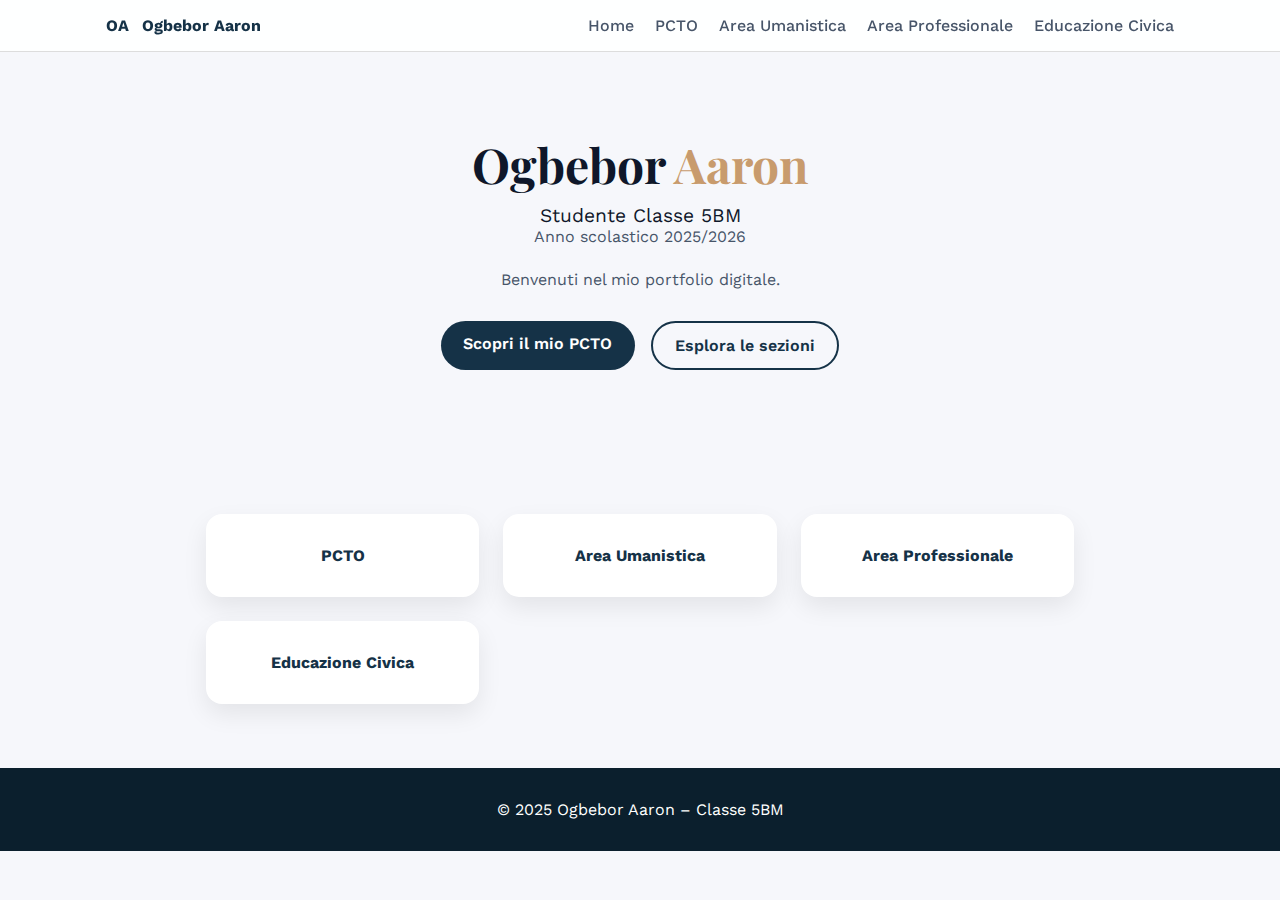
<file: index.html>
<!DOCTYPE html>
<html lang="it">

<head>
    <meta charset="UTF-8">
    <title>Ogbebor Aaron – Portfolio</title>
    <meta name="viewport" content="width=device-width, initial-scale=1.0">

    <!-- CSS -->
    <link rel="stylesheet" href="css/style.css">

    <!-- Fonts -->
    <link rel="preconnect" href="https://fonts.googleapis.com">
    <link rel="preconnect" href="https://fonts.gstatic.com" crossorigin>
    <link href="https://fonts.googleapis.com/css2?family=Playfair+Display:wght@700;900&family=Work+Sans:wght@300;400;500;600&display=swap" rel="stylesheet">
</head>

<body>

    <header class="navbar">
        <div class="nav-container">
            <div class="nav-brand">OA <span>Ogbebor Aaron</span></div>
            <nav>
                <a href="index.html">Home</a>
                <a href="pcto.html">PCTO</a>
                <a href="umanistica.html">Area Umanistica</a>
                <a href="professionale.html">Area Professionale</a>
                <a href="educazione-civica.html">Educazione Civica</a>
            </nav>
        </div>
    </header>

    <main class="hero">
        <h1>Ogbebor <span>Aaron</span></h1>
        <p class="subtitle">Studente Classe 5BM</p>
        <p class="year">Anno scolastico 2025/2026</p>

        <p class="description">
            Benvenuti nel mio portfolio digitale.
        </p>

        <div class="buttons">
            <a class="btn primary" href="pcto.html">Scopri il mio PCTO</a>
            <a class="btn secondary" href="#sezioni">Esplora le sezioni</a>
        </div>
    </main>

    <section id="sezioni" class="cards">
        <a class="card" href="pcto.html">PCTO</a>
        <a class="card" href="umanistica.html">Area Umanistica</a>
        <a class="card" href="professionale.html">Area Professionale</a>
        <a class="card" href="educazione-civica.html">Educazione Civica</a>
    </section>

    <footer>
        <p>© 2025 Ogbebor Aaron – Classe 5BM</p>
    </footer>

    <script src="js/script.js"></script>
</body>

</html>
</file>
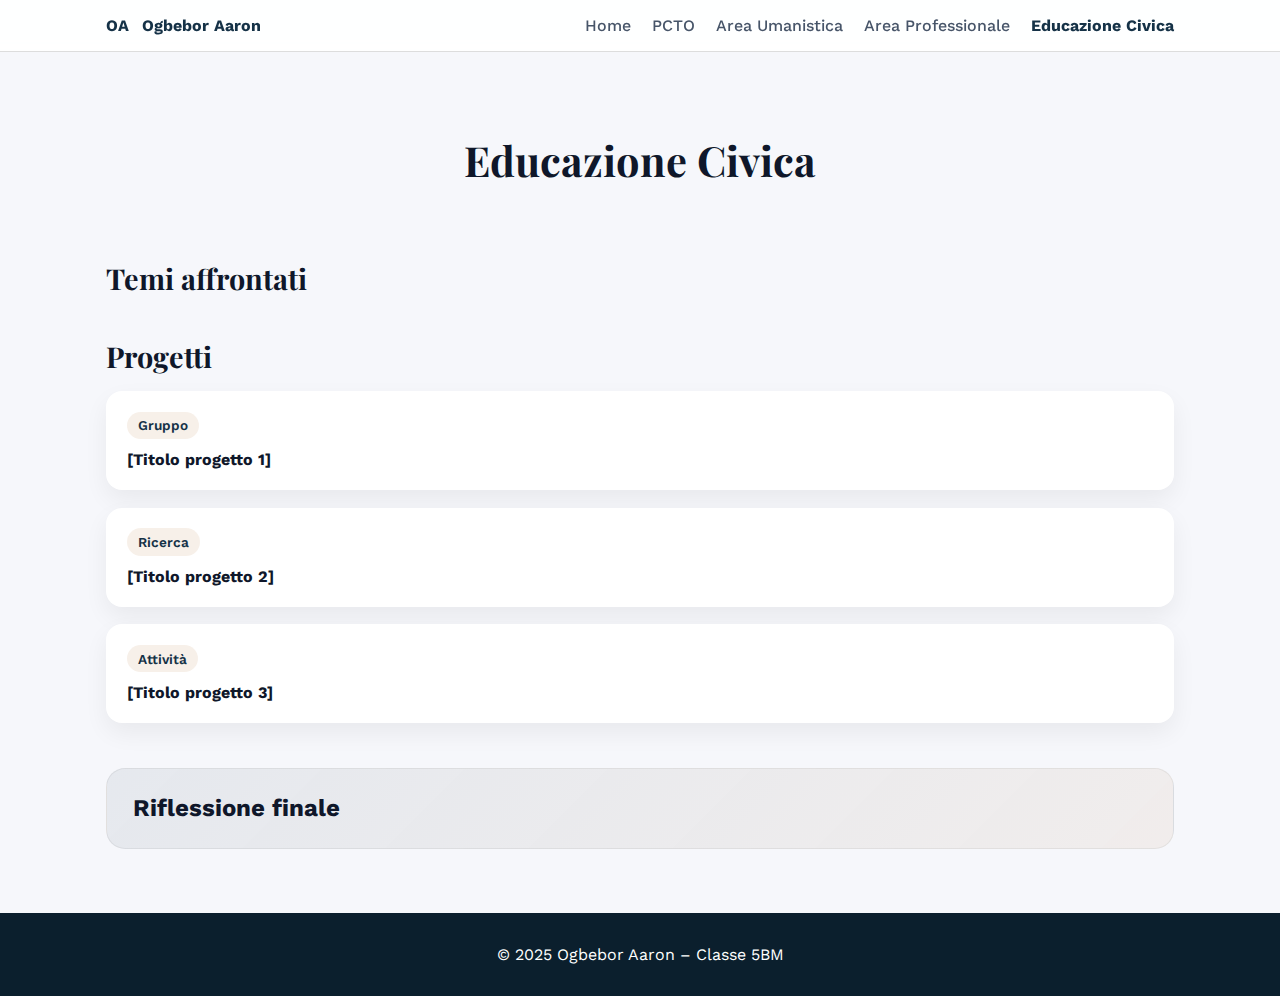
<file: educazione-civica.html>
<!DOCTYPE html>
<html lang="it">

<head>
    <meta charset="UTF-8">
    <title>Educazione Civica – Ogbebor Aaron</title>
    <meta name="viewport" content="width=device-width, initial-scale=1.0">
    <link rel="stylesheet" href="css/style.css">
    <link rel="preconnect" href="https://fonts.googleapis.com">
    <link rel="preconnect" href="https://fonts.gstatic.com" crossorigin>
    <link href="https://fonts.googleapis.com/css2?family=Playfair+Display:wght@700;900&family=Work+Sans:wght@300;400;500;600&display=swap" rel="stylesheet">
</head>

<body>

    <header class="navbar">
        <div class="nav-container">
            <div class="nav-brand">OA <span>Ogbebor Aaron</span></div>
            <nav>
                <a href="index.html">Home</a>
                <a href="pcto.html">PCTO</a>
                <a href="umanistica.html">Area Umanistica</a>
                <a href="professionale.html">Area Professionale</a>
                <a class="active" href="educazione-civica.html">Educazione Civica</a>
            </nav>
        </div>
    </header>

    <main class="page">
        <section class="page-hero">
            <h1>Educazione Civica</h1>

        </section>

        <section class="section">
            <h2>Temi affrontati</h2>

        </section>

        <section class="section">
            <h2>Progetti</h2>
            <div class="list-cards">
                <article class="list-card">
                    <div class="badge">Gruppo</div>
                    <h4>[Titolo progetto 1]</h4>

                </article>

                <article class="list-card">
                    <div class="badge">Ricerca</div>
                    <h4>[Titolo progetto 2]</h4>

                </article>

                <article class="list-card">
                    <div class="badge">Attività</div>
                    <h4>[Titolo progetto 3]</h4>

                </article>
            </div>
        </section>

        <section class="quote">
            <h2>Riflessione finale</h2>

        </section>
    </main>

    <footer>
        <p>© 2025 Ogbebor Aaron – Classe 5BM</p>
    </footer>

</body>

</html>
</file>
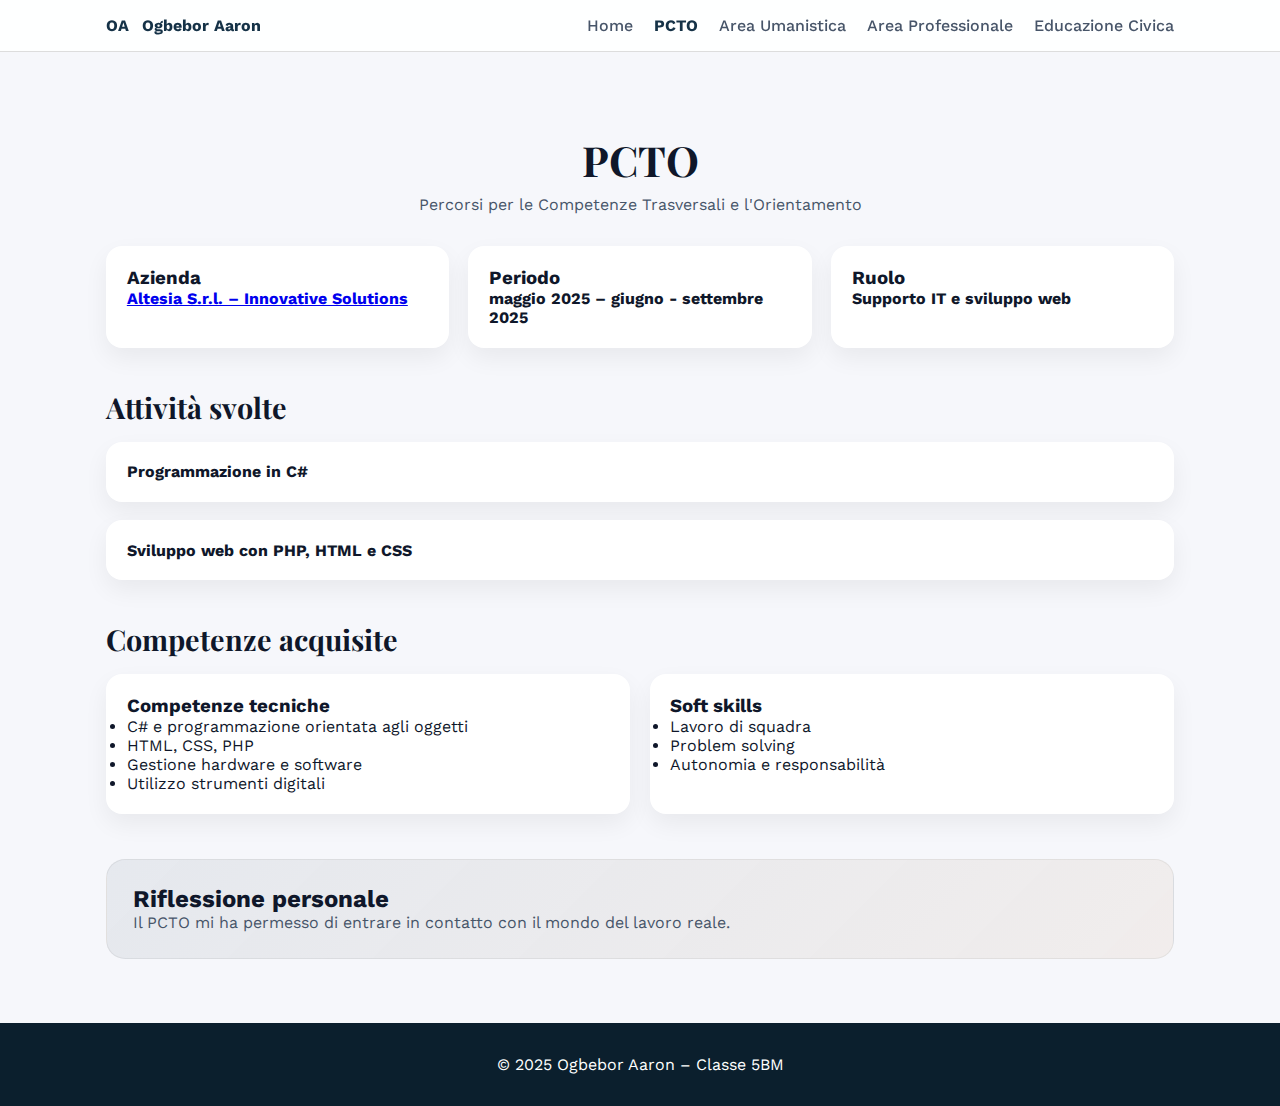
<file: pcto.html>
<!DOCTYPE html>
<html lang="it">

<head>
    <meta charset="UTF-8">
    <title>PCTO – Ogbebor Aaron</title>
    <meta name="viewport" content="width=device-width, initial-scale=1.0">
    <link rel="stylesheet" href="css/style.css">
    <link rel="preconnect" href="https://fonts.googleapis.com">
    <link rel="preconnect" href="https://fonts.gstatic.com" crossorigin>
    <link href="https://fonts.googleapis.com/css2?family=Playfair+Display:wght@700;900&family=Work+Sans:wght@300;400;500;600&display=swap" rel="stylesheet">
</head>

<body>

<header class="navbar">
    <div class="nav-container">
        <div class="nav-brand">OA <span>Ogbebor Aaron</span></div>
        <nav>
            <a href="index.html">Home</a>
            <a class="active" href="pcto.html">PCTO</a>
            <a href="umanistica.html">Area Umanistica</a>
            <a href="professionale.html">Area Professionale</a>
            <a href="educazione-civica.html">Educazione Civica</a>
        </nav>
    </div>
</header>

<main class="page">

    <section class="page-hero">
        <h1>PCTO</h1>
        <p class="page-subtitle">
            Percorsi per le Competenze Trasversali e l'Orientamento
        </p>
    </section>

    <section class="grid-3">
        <div class="info-card">
            <h3>Azienda</h3>
            <p>
                <strong>
                    <a href="https://www.altesia.it" target="_blank" rel="noopener noreferrer">
                        Altesia S.r.l. – Innovative Solutions
                    </a>
                </strong>
            </p>
        </div>

        <div class="info-card">
            <h3>Periodo</h3>
            <p><strong>maggio 2025 – giugno - settembre 2025</strong></p>
        </div>

        <div class="info-card">
            <h3>Ruolo</h3>
            <p><strong>Supporto IT e sviluppo web</strong></p>
        </div>
    </section>

    <section class="section">
        <h2>Attività svolte</h2>
        <div class="list-cards">
            <div class="list-card">
                <h4>Programmazione in C#</h4>
            </div>
            <div class="list-card">
                <h4>Sviluppo web con PHP, HTML e CSS</h4>
            </div>
        </div>
    </section>

    <section class="section">
        <h2>Competenze acquisite</h2>
        <div class="grid-2">
            <div class="box">
                <h3>Competenze tecniche</h3>
                <ul>
                    <li>C# e programmazione orientata agli oggetti</li>
                    <li>HTML, CSS, PHP</li>
                    <li>Gestione hardware e software</li>
                    <li>Utilizzo strumenti digitali</li>
                </ul>
            </div>

            <div class="box">
                <h3>Soft skills</h3>
                <ul>
                    <li>Lavoro di squadra</li>
                    <li>Problem solving</li>
                    <li>Autonomia e responsabilità</li>
                </ul>
            </div>
        </div>
    </section>

    <section class="quote">
        <h2>Riflessione personale</h2>
        <p class="muted">
            Il PCTO mi ha permesso di entrare in contatto con il mondo del lavoro reale.
        </p>
    </section>

</main>

<footer>
    <p>© 2025 Ogbebor Aaron – Classe 5BM</p>
</footer>

</body>
</html>
</file>
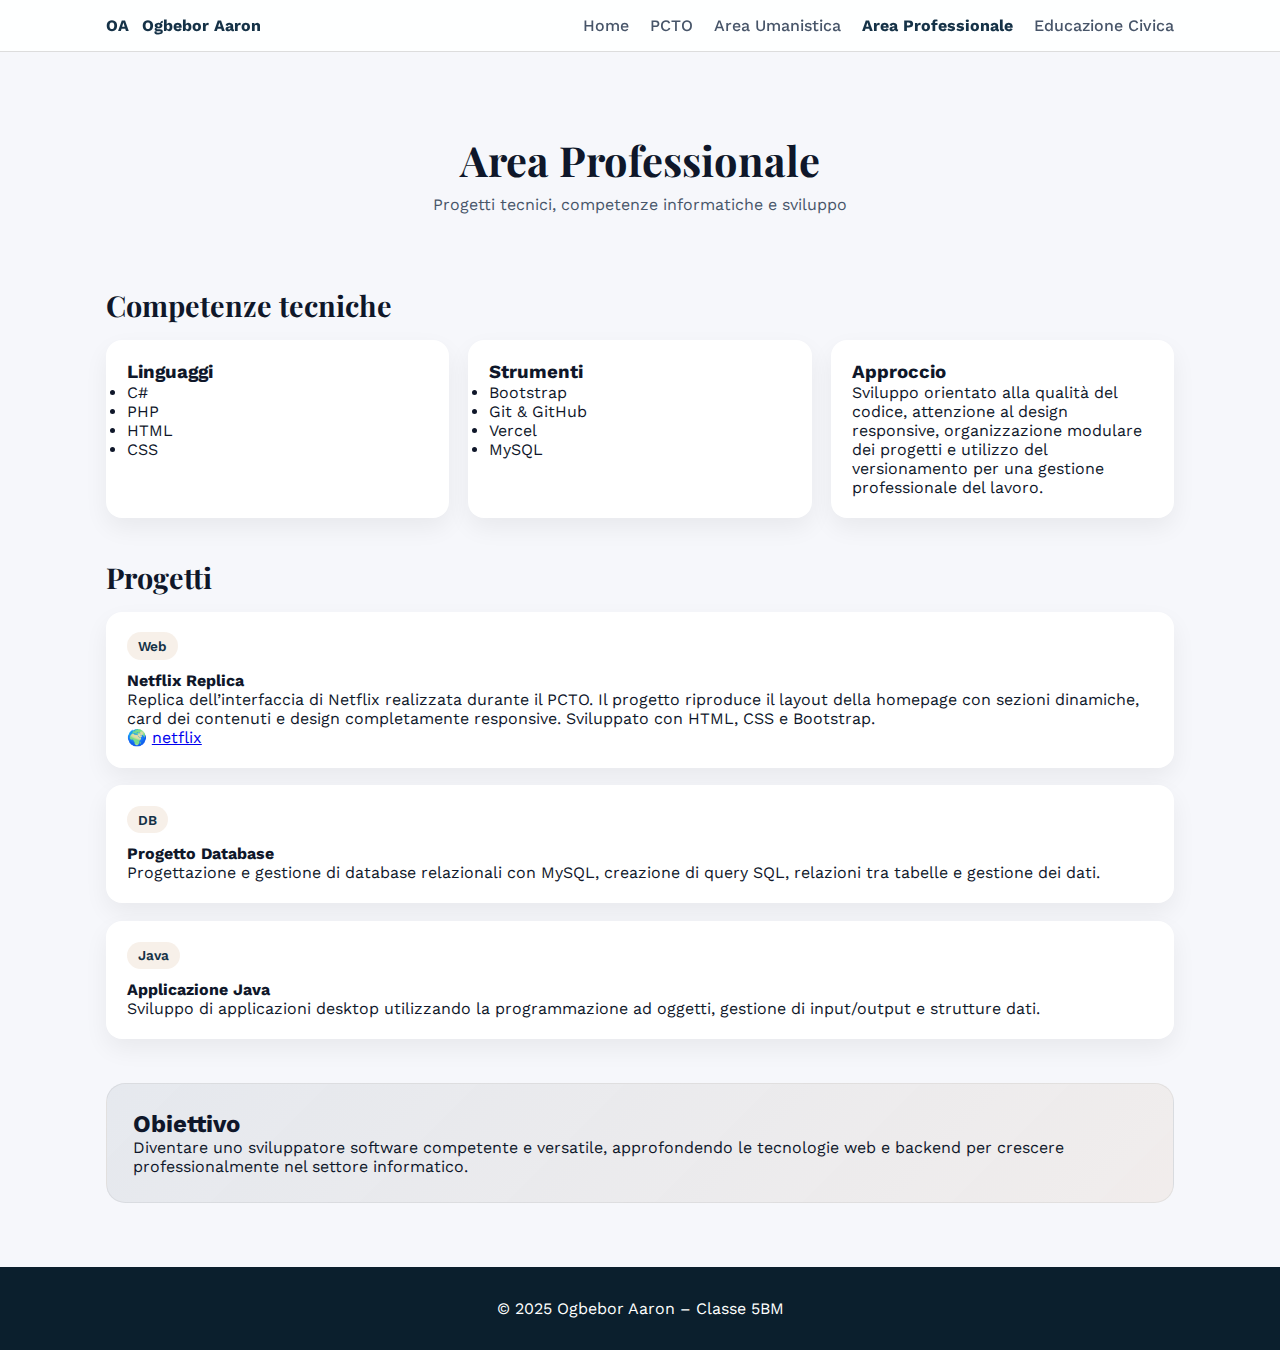
<file: professionale.html>
<!DOCTYPE html>
<html lang="it">

<head>
    <meta charset="UTF-8">
    <title>Area Professionale – Ogbebor Aaron</title>
    <meta name="viewport" content="width=device-width, initial-scale=1.0">
    <link rel="stylesheet" href="css/style.css">
    <link rel="preconnect" href="https://fonts.googleapis.com">
    <link rel="preconnect" href="https://fonts.gstatic.com" crossorigin>
    <link href="https://fonts.googleapis.com/css2?family=Playfair+Display:wght@700;900&family=Work+Sans:wght@300;400;500;600&display=swap" rel="stylesheet">
</head>

<body>

    <header class="navbar">
        <div class="nav-container">
            <div class="nav-brand">OA <span>Ogbebor Aaron</span></div>
            <nav>
                <a href="index.html">Home</a>
                <a href="pcto.html">PCTO</a>
                <a href="umanistica.html">Area Umanistica</a>
                <a class="active" href="professionale.html">Area Professionale</a>
                <a href="educazione-civica.html">Educazione Civica</a>
            </nav>
        </div>
    </header>

    <main class="page">
        <section class="page-hero">
            <h1>Area Professionale</h1>
            <p class="page-subtitle">Progetti tecnici, competenze informatiche e sviluppo</p>
        </section>

        <section class="section">
            <h2>Competenze tecniche</h2>
            <div class="grid-3">
                <div class="info-card">
                    <h3>Linguaggi</h3>
                    <ul>
                        <li>C#</li>
                        <li>PHP</li>
                        <li>HTML</li>
                        <li>CSS</li>
                    </ul>
                </div>
                <div class="info-card">
                    <h3>Strumenti</h3>
                    <ul>
                        <li>Bootstrap</li>
                        <li>Git & GitHub</li>
                        <li>Vercel</li>
                        <li>MySQL</li>
                    </ul>
                </div>
                <div class="info-card">
                    <h3>Approccio</h3>
                    <p>
                        Sviluppo orientato alla qualità del codice, attenzione al design responsive,
                        organizzazione modulare dei progetti e utilizzo del versionamento
                        per una gestione professionale del lavoro.
                    </p>
                </div>
            </div>
        </section>

        <section class="section">
            <h2>Progetti</h2>
            <div class="list-cards">
                <article class="list-card">
    <div class="badge">Web</div>
    <h4>Netflix Replica</h4>
    <p>
        Replica dell’interfaccia di Netflix realizzata durante il PCTO.
        Il progetto riproduce il layout della homepage con sezioni dinamiche,
        card dei contenuti e design completamente responsive.
        Sviluppato con HTML, CSS e Bootstrap.
    </p>
    <p>
        🌍 <a href="https://netflix-e1d22fi9v-luffyisntgs-projects.vercel.app/" target="_blank">netflix</a>
    </p>
</article>
                <article class="list-card">
                    <div class="badge">DB</div>
                    <h4>Progetto Database</h4>
                    <p>
                        Progettazione e gestione di database relazionali con MySQL,
                        creazione di query SQL, relazioni tra tabelle e gestione dei dati.
                    </p>
                </article>

                <article class="list-card">
                    <div class="badge">Java</div>
                    <h4>Applicazione Java</h4>
                    <p>
                        Sviluppo di applicazioni desktop utilizzando la programmazione
                        ad oggetti, gestione di input/output e strutture dati.
                    </p>
                </article>
            </div>
        </section>

        <section class="quote">
            <h2>Obiettivo</h2>
            <p>
                Diventare uno sviluppatore software competente e versatile,
                approfondendo le tecnologie web e backend per crescere
                professionalmente nel settore informatico.
            </p>
        </section>
    </main>

    <footer>
        <p>© 2025 Ogbebor Aaron – Classe 5BM</p>
    </footer>

</body>

</html>
</file>
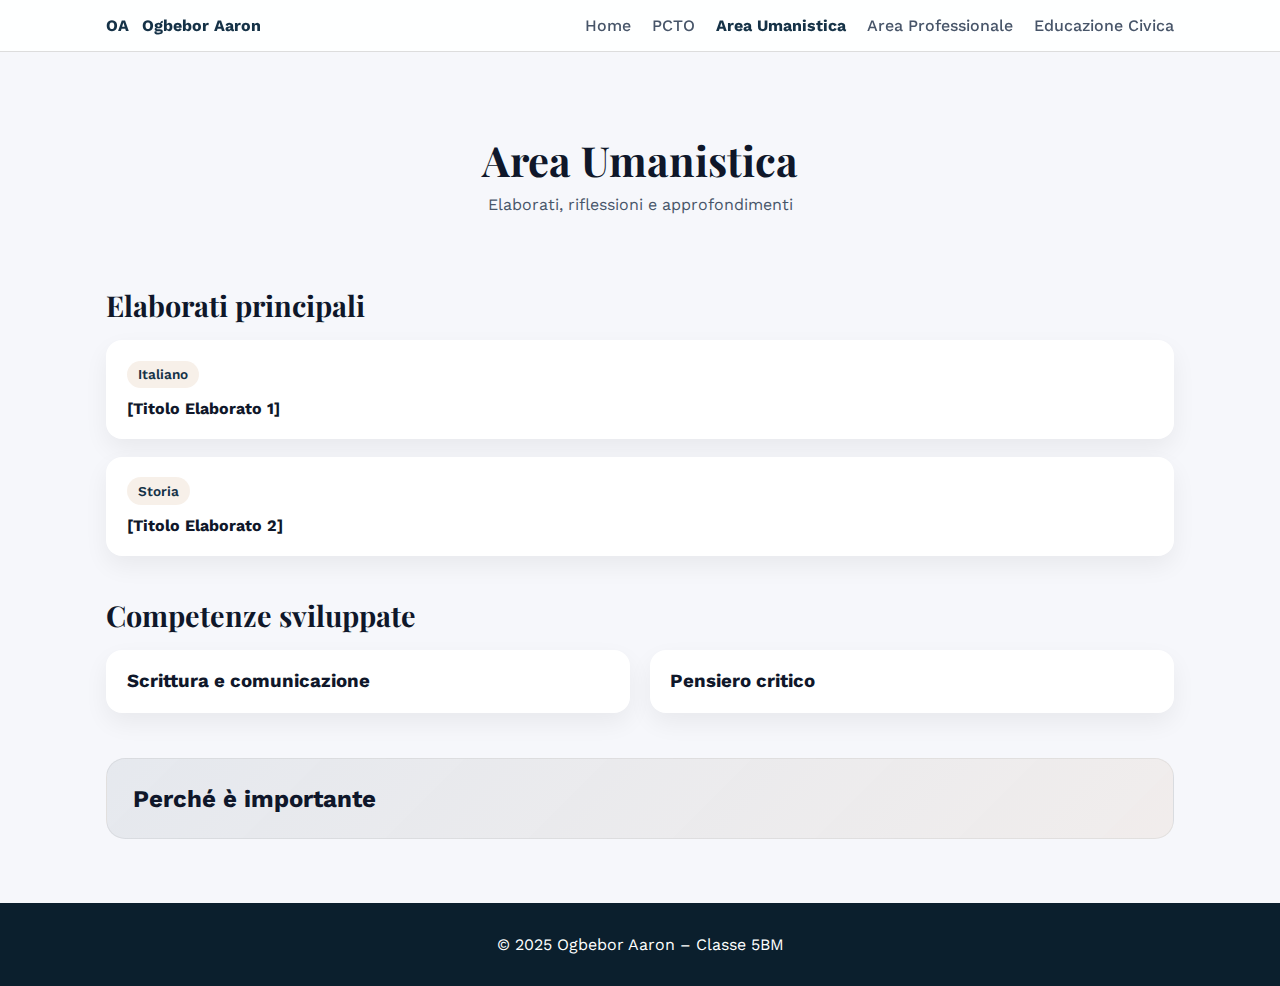
<file: umanistica.html>
<!DOCTYPE html>
<html lang="it">

<head>
    <meta charset="UTF-8">
    <title>Area Umanistica – Ogbebor Aaron</title>
    <meta name="viewport" content="width=device-width, initial-scale=1.0">
    <link rel="stylesheet" href="css/style.css">
    <link rel="preconnect" href="https://fonts.googleapis.com">
    <link rel="preconnect" href="https://fonts.gstatic.com" crossorigin>
    <link href="https://fonts.googleapis.com/css2?family=Playfair+Display:wght@700;900&family=Work+Sans:wght@300;400;500;600&display=swap" rel="stylesheet">
</head>

<body>

    <header class="navbar">
        <div class="nav-container">
            <div class="nav-brand">OA <span>Ogbebor Aaron</span></div>
            <nav>
                <a href="index.html">Home</a>
                <a href="pcto.html">PCTO</a>
                <a class="active" href="umanistica.html">Area Umanistica</a>
                <a href="professionale.html">Area Professionale</a>
                <a href="educazione-civica.html">Educazione Civica</a>
            </nav>
        </div>
    </header>

    <main class="page">
        <section class="page-hero">
            <h1>Area Umanistica</h1>
            <p class="page-subtitle">Elaborati, riflessioni e approfondimenti</p>
        </section>

        <section class="section">
            <h2>Elaborati principali</h2>

            <div class="list-cards">
                <article class="list-card">
                    <div class="badge">Italiano</div>
                    <h4>[Titolo Elaborato 1]</h4>
                </article>

                <article class="list-card">
                    <div class="badge">Storia</div>
                    <h4>[Titolo Elaborato 2]</h4>
                </article>
            </div>
        </section>

        <section class="section">
            <h2>Competenze sviluppate</h2>
            <div class="grid-2">
                <div class="box">
                    <h3>Scrittura e comunicazione</h3>
                </div>
                <div class="box">
                    <h3>Pensiero critico</h3>
                </div>
            </div>
        </section>

        <section class="quote">
            <h2>Perché è importante</h2>

        </section>
    </main>

    <footer>
        <p>© 2025 Ogbebor Aaron – Classe 5BM</p>
    </footer>

</body>

</html>
</file>
<file: css/style.css>
:root {
    --primary: #153247;
    --accent: #c89b6d;
    --bg: #f6f7fb;
    --text: #0f172a;
    --muted: #475569;
    --white: #ffffff;
}

* {
    margin: 0;
    padding: 0;
    box-sizing: border-box;
}

body {
    font-family: 'Work Sans', sans-serif;
    background: var(--bg);
    color: var(--text);
}


/* NAVBAR */

.navbar {
    background: rgba(255, 255, 255, 0.9);
    backdrop-filter: blur(10px);
    border-bottom: 1px solid #ddd;
}

.nav-container {
    max-width: 1100px;
    margin: auto;
    padding: 1rem;
    display: flex;
    justify-content: space-between;
    align-items: center;
}

.nav-brand {
    font-weight: 700;
    color: var(--primary);
}

.nav-brand span {
    margin-left: 0.5rem;
}

nav a {
    margin-left: 1rem;
    text-decoration: none;
    color: var(--muted);
    font-weight: 500;
}

nav a:hover {
    color: var(--primary);
}


/* HERO */

.hero {
    text-align: center;
    padding: 5rem 1rem;
}

.hero h1 {
    font-family: 'Playfair Display', serif;
    font-size: 3rem;
}

.hero h1 span {
    color: var(--accent);
}

.subtitle {
    font-size: 1.2rem;
    margin-top: 0.5rem;
}

.year {
    color: var(--muted);
    margin-bottom: 1.5rem;
}

.description {
    max-width: 600px;
    margin: 1.5rem auto;
    color: var(--muted);
}

.buttons {
    display: flex;
    justify-content: center;
    gap: 1rem;
    margin-top: 2rem;
}

.btn {
    padding: 0.8rem 1.4rem;
    border-radius: 999px;
    text-decoration: none;
    font-weight: 600;
}

.primary {
    background: var(--primary);
    color: white;
}

.secondary {
    border: 2px solid var(--primary);
    color: var(--primary);
}


/* CARDS */

.cards {
    max-width: 900px;
    margin: 3rem auto;
    display: grid;
    grid-template-columns: repeat(auto-fit, minmax(200px, 1fr));
    gap: 1.5rem;
    padding: 1rem;
}

.card {
    background: white;
    padding: 2rem;
    text-align: center;
    border-radius: 1rem;
    text-decoration: none;
    color: var(--primary);
    font-weight: 700;
    box-shadow: 0 10px 25px rgba(0, 0, 0, 0.08);
}

.card:hover {
    transform: translateY(-5px);
}


/* FOOTER */

footer {
    text-align: center;
    padding: 2rem;
    background: #0b1f2d;
    color: white;
}


/* ===== PAGINE INTERNE ===== */

.page {
    max-width: 1100px;
    margin: 0 auto;
    padding: 2.5rem 1rem 4rem;
}

.page-hero {
    text-align: center;
    padding: 2.5rem 1rem 2rem;
}

.page-hero h1 {
    font-family: 'Playfair Display', serif;
    font-size: 2.6rem;
}

.page-subtitle {
    color: var(--muted);
    margin-top: 0.5rem;
}

.section {
    margin-top: 2.5rem;
}

.section h2 {
    font-family: 'Playfair Display', serif;
    font-size: 1.8rem;
    margin-bottom: 1rem;
}

.grid-2 {
    display: grid;
    grid-template-columns: repeat(auto-fit, minmax(260px, 1fr));
    gap: 1.2rem;
}

.grid-3 {
    display: grid;
    grid-template-columns: repeat(auto-fit, minmax(240px, 1fr));
    gap: 1.2rem;
}

.info-card,
.box,
.list-card {
    background: var(--white);
    border-radius: 1rem;
    padding: 1.3rem;
    box-shadow: 0 10px 25px rgba(0, 0, 0, 0.06);
}

.muted {
    color: var(--muted);
}

.list-cards {
    display: grid;
    gap: 1.1rem;
}

.badge {
    display: inline-block;
    padding: 0.35rem 0.7rem;
    border-radius: 999px;
    font-size: 0.85rem;
    font-weight: 600;
    background: rgba(200, 155, 109, 0.15);
    color: var(--primary);
    margin-bottom: 0.7rem;
}

.ul {
    padding-left: 1.1rem;
}

.ul li {
    margin: 0.4rem 0;
    color: var(--muted);
}

.quote {
    margin-top: 2.8rem;
    background: linear-gradient(135deg, rgba(21, 50, 71, 0.07), rgba(200, 155, 109, 0.10));
    border: 1px solid rgba(0, 0, 0, 0.06);
    border-radius: 1.2rem;
    padding: 1.6rem;
}

nav a.active {
    color: var(--primary);
    font-weight: 700;
}
</file>
